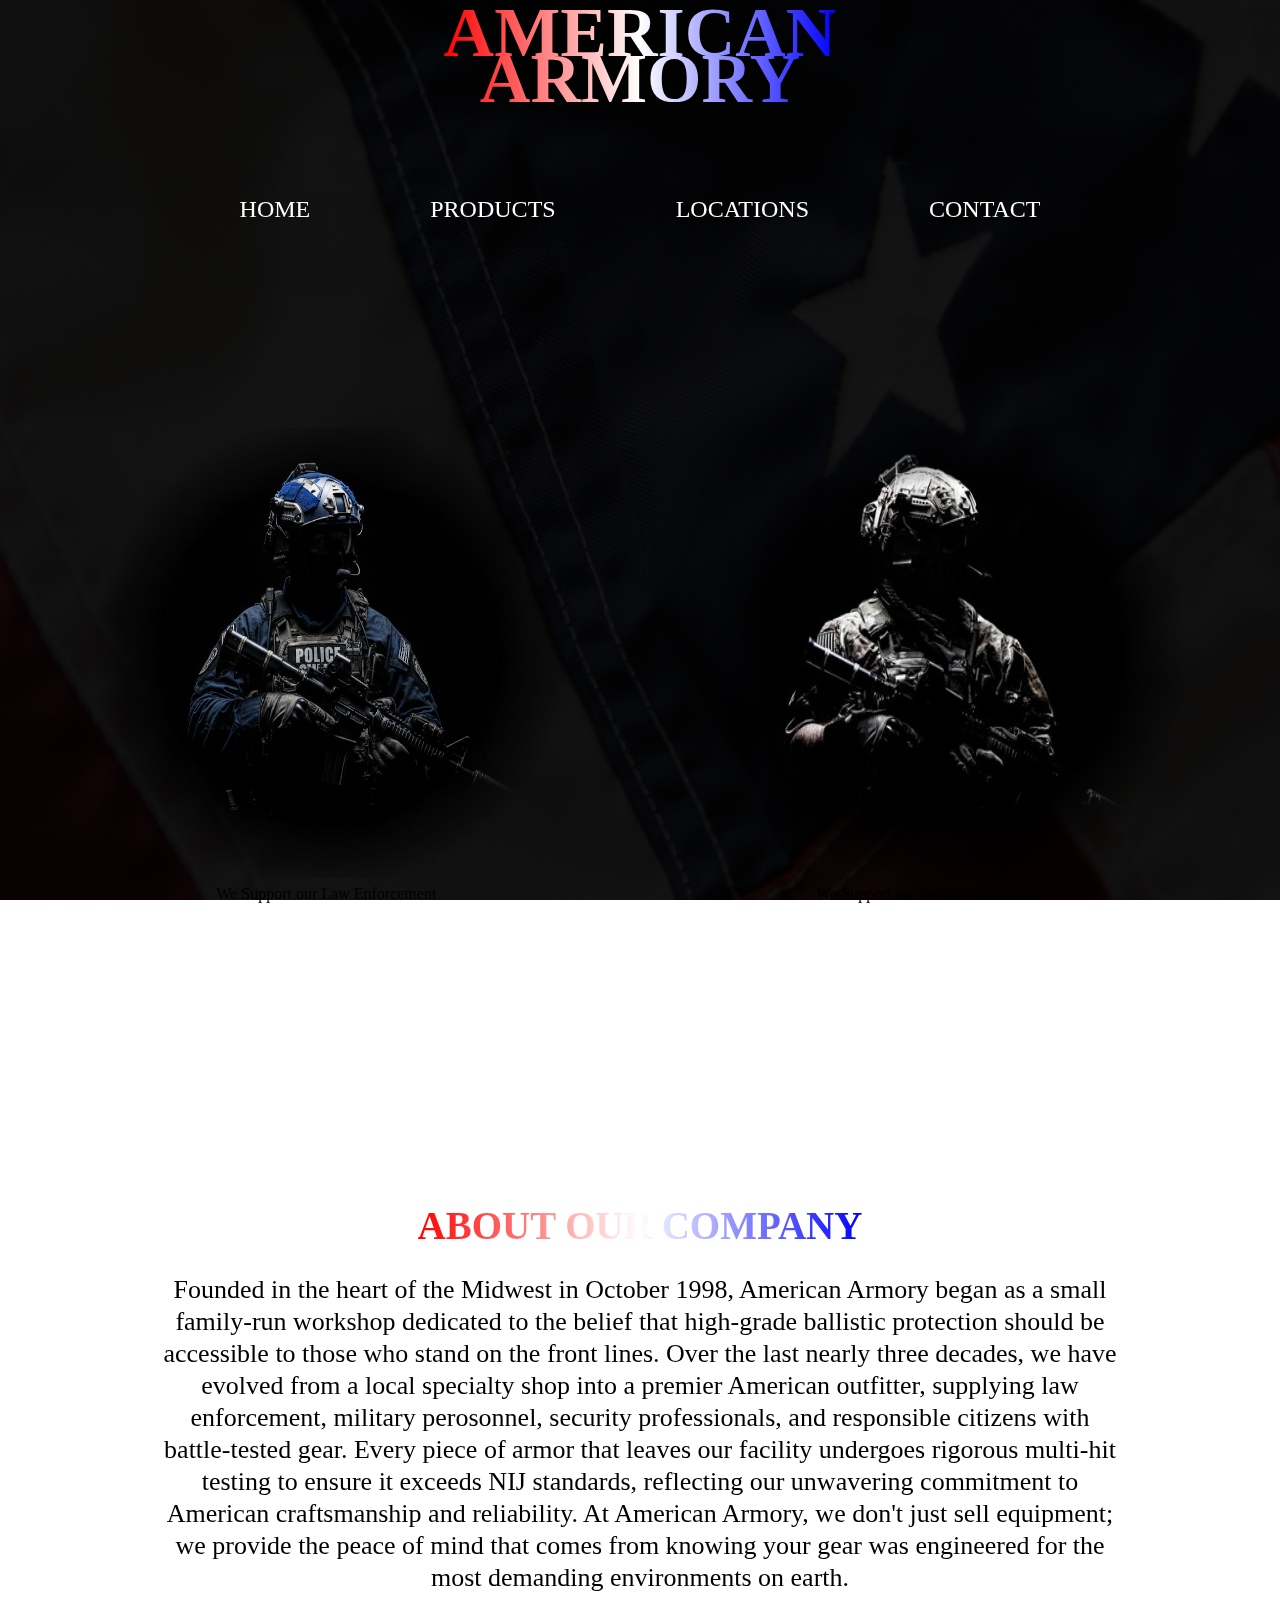
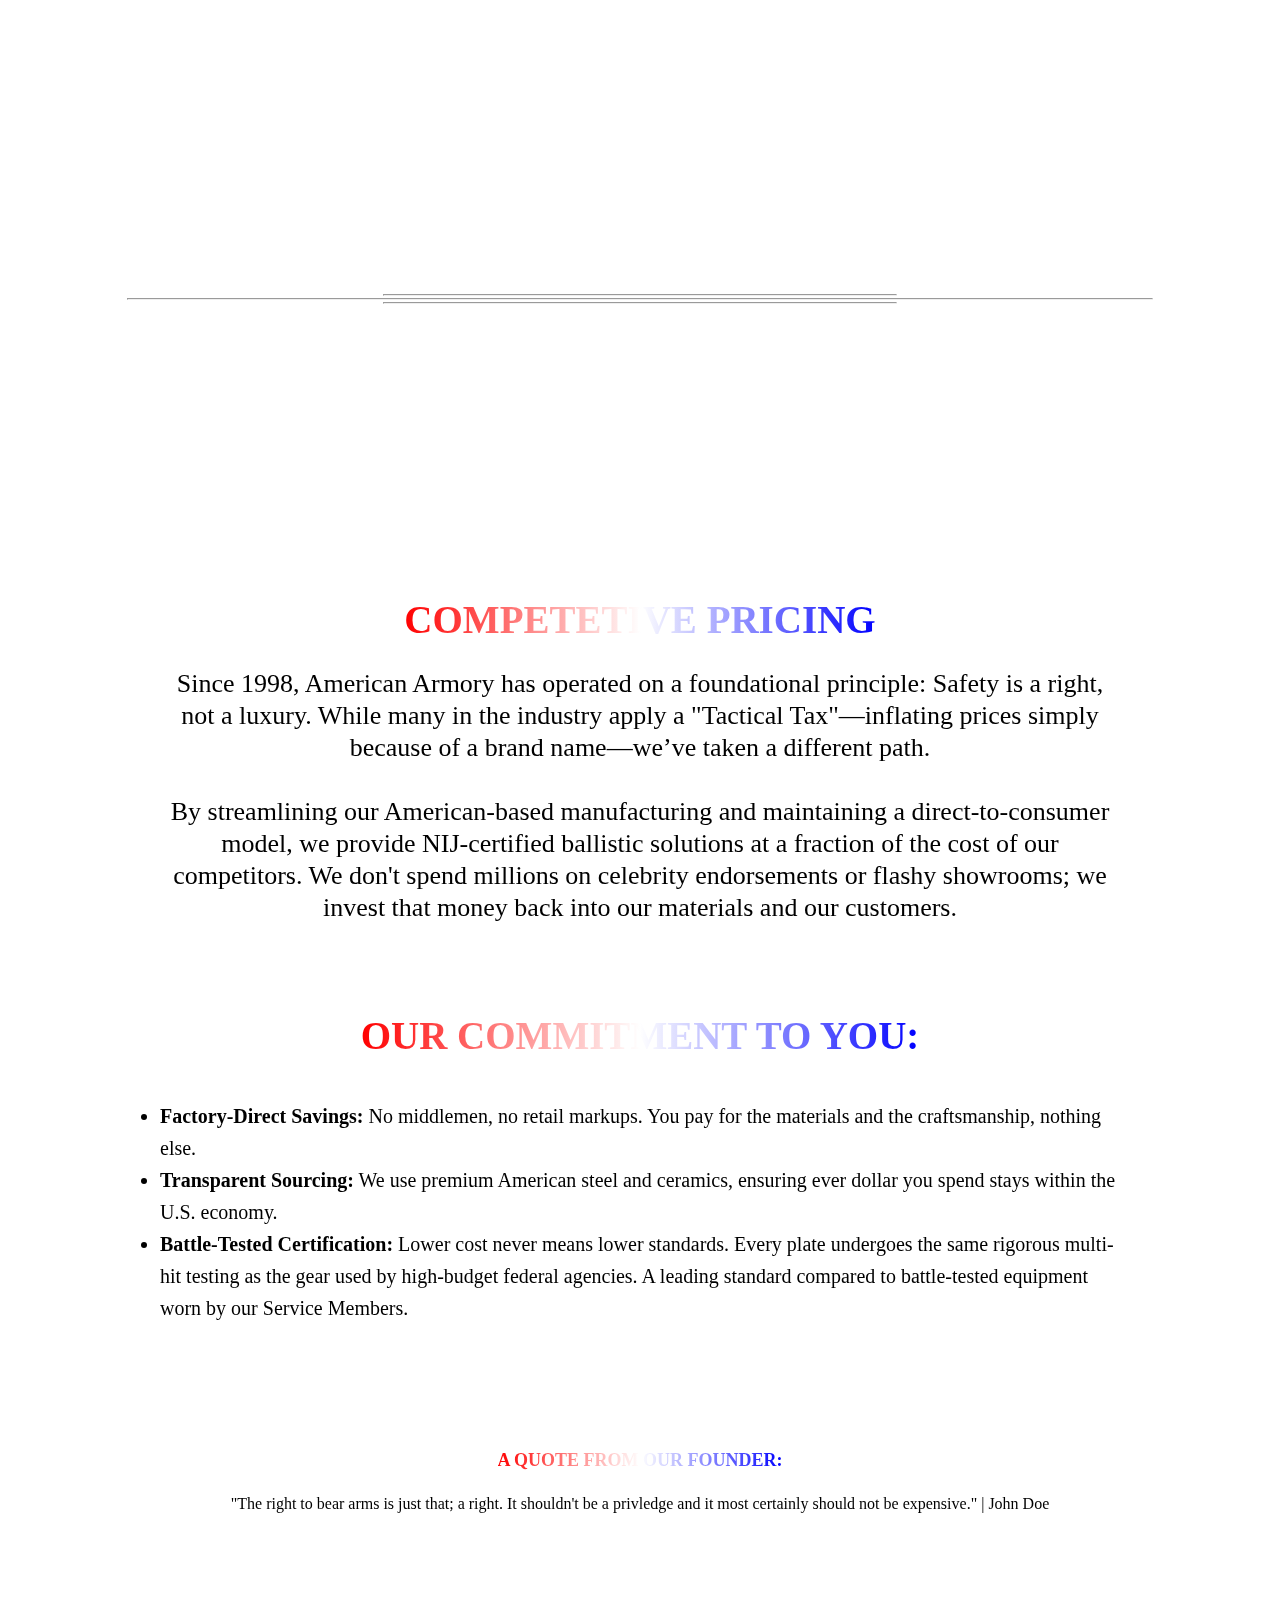
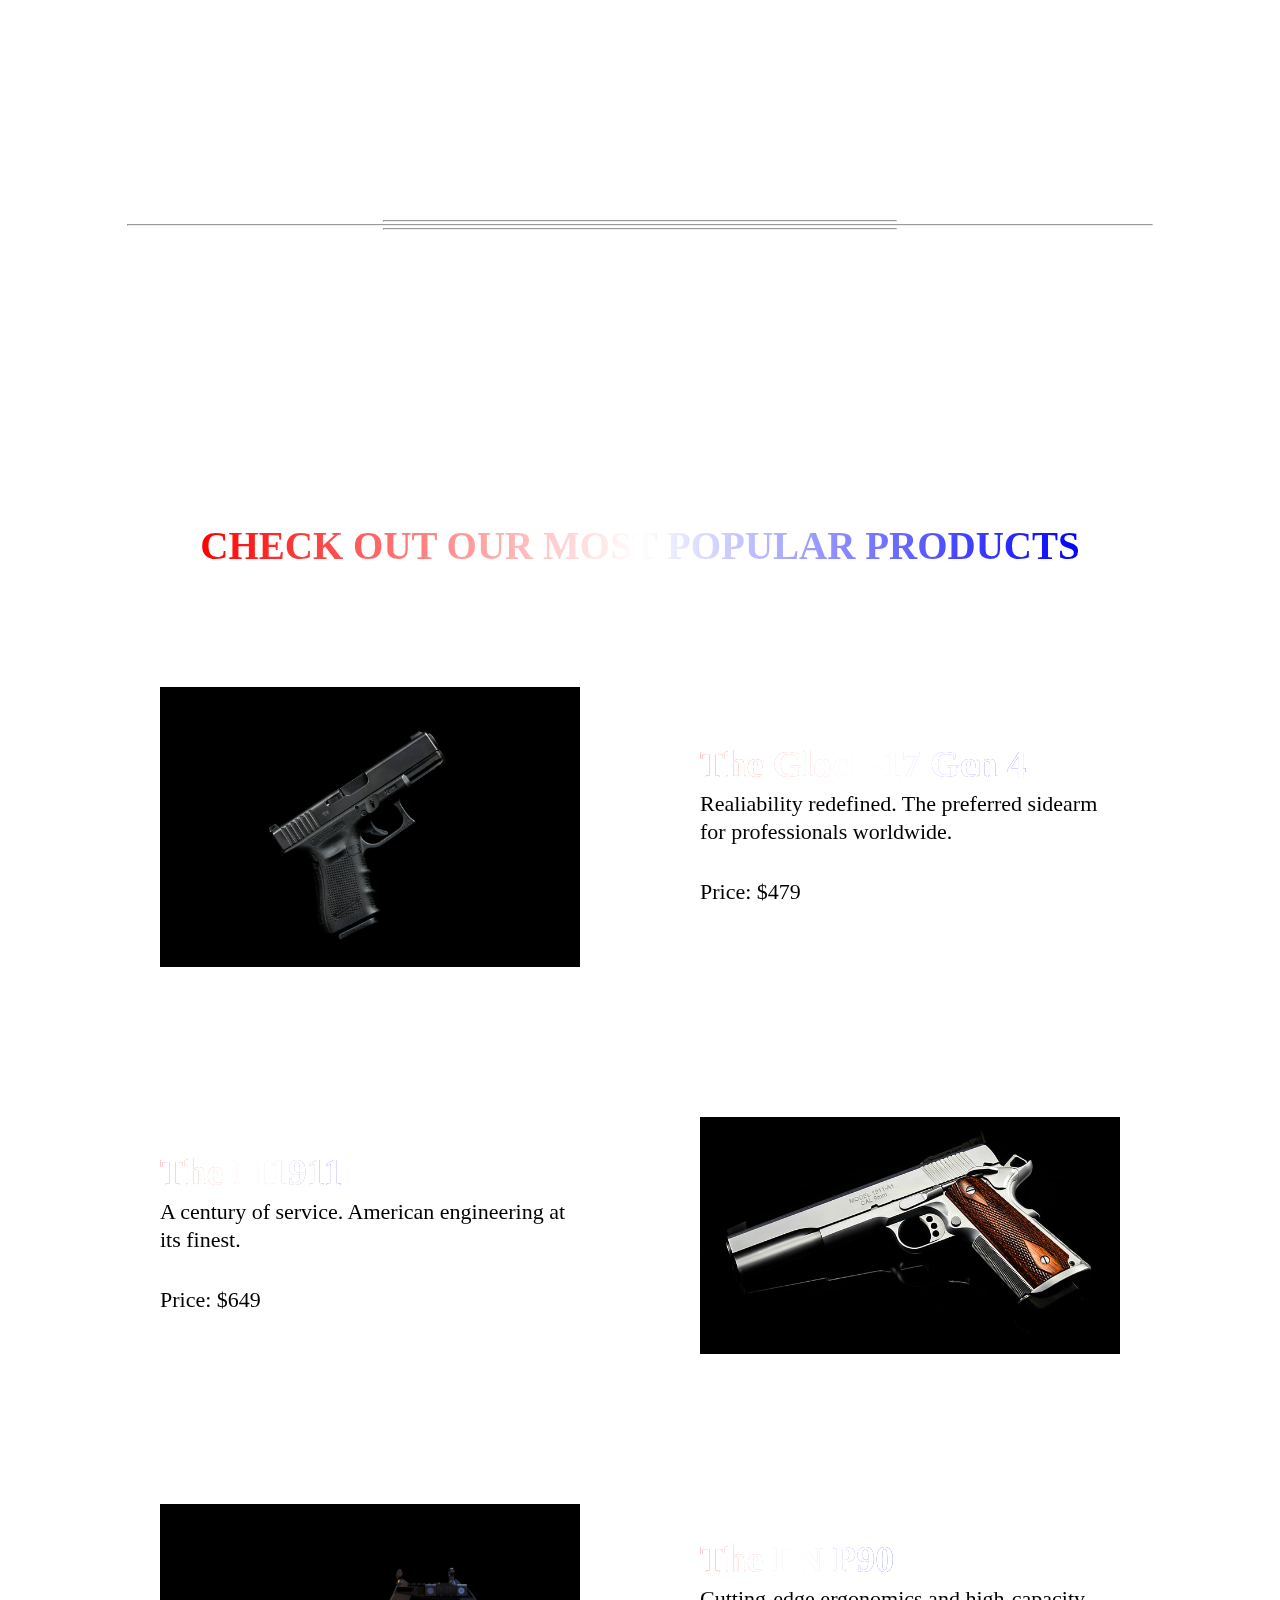
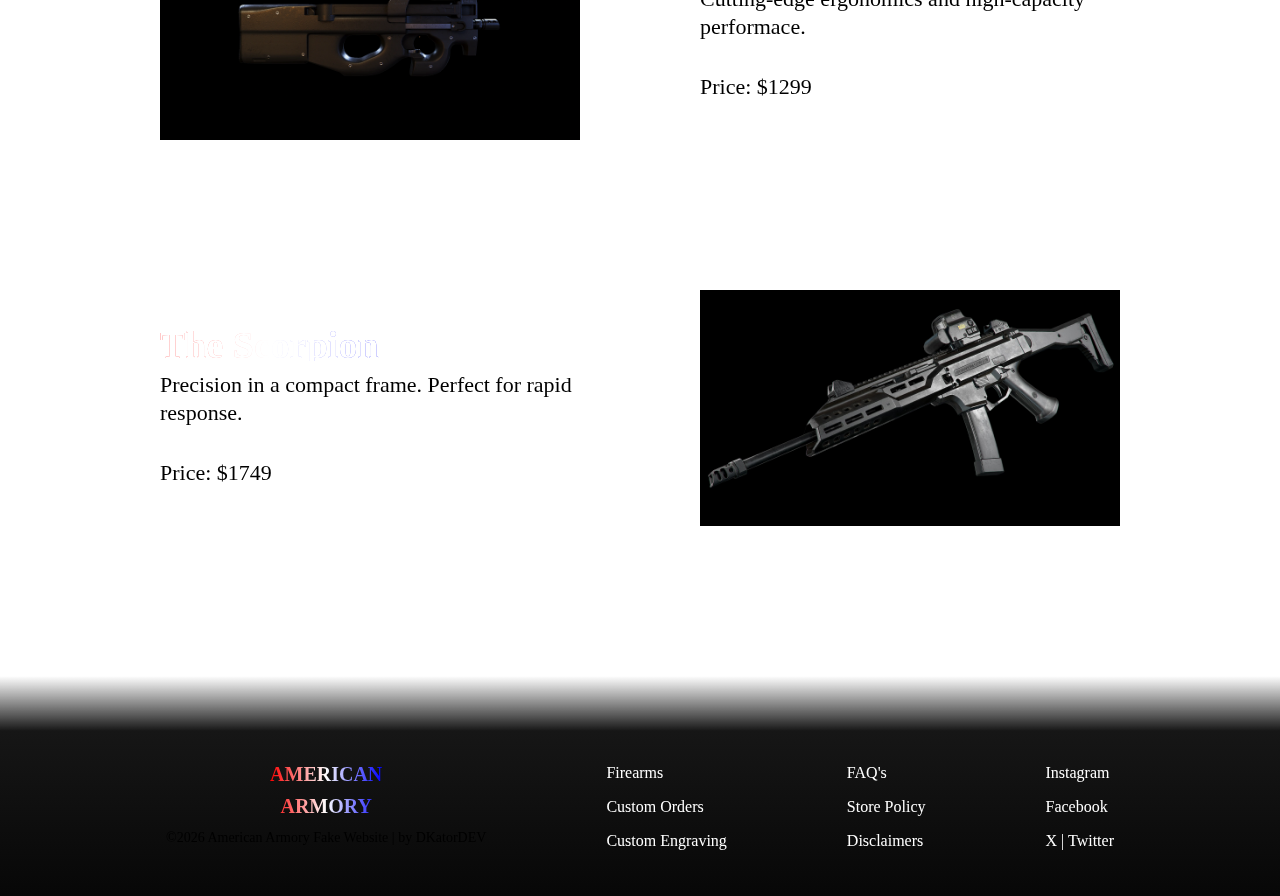
<file: First_Website/index.html>
<!DOCTYPE html>
<html lang="en">
<head>
    <meta charset="UTF-8">
    <meta name="viewport" content="width=device-width, initial-scale=1.0">
    <link rel="stylesheet" href="styles.css">

    <title>First_Website</title>
</head>
<body>

    <header>
        <div class="company_logo">
            <h1>AMERICAN <br> ARMORY</h1>
        </div>
        <nav>
            <ul class="nav_ul">
                <li><a href="index.html">HOME</a></li>
                <li><a href="products.html">PRODUCTS</a></li>
                <li><a href="locations.html">LOCATIONS</a></li>
                <li><a href="contact.html">CONTACT</a></li>
            </ul>
        </nav>
        <div class="header_photos">
            <img src="/Images/Law_Enforcement_Photo.jpg" alt="Law Enforcement in all black gear and masks" width="500" height="450">
            <img src="/Images/Military_Photo" alt="Military Member in camoflauge gear" width="500" height="450">
        </div>
        <div class="header_text">
            <ul>
                <li>We Support our Law Enforcement</li>
                <li>We Support our Service Members</li>
            </ul>
        </div>
    </header>

    <main>
        <div class="section_1">
            <h2>ABOUT OUR COMPANY</h2>
            <p>Founded in the heart of the Midwest in October 1998, American Armory began as a small family-run workshop dedicated to the belief that high-grade ballistic protection should be accessible to those who stand on the front lines. Over the last nearly three decades, we have evolved from a local specialty shop into a premier American outfitter, supplying law enforcement, military perosonnel, security professionals, and responsible citizens with battle-tested gear. Every piece of armor that leaves our facility undergoes rigorous multi-hit testing to ensure it exceeds NIJ standards, reflecting our unwavering commitment to American craftsmanship and reliability. At American Armory, we don't just sell equipment; we provide the peace of mind that comes from knowing your gear was engineered for the most demanding environments on earth.</p>
        </div>

        <div class="hr-container">
            <hr class="secondary_hr">
            <hr class="main_hr">
            <hr class="secondary_hr">
        </div>
        
        <div class="section_2">
            <h2>COMPETETIVE PRICING</h2>
            <p>Since 1998, American Armory has operated on a foundational principle: Safety is a right, not a luxury. While many in the industry apply a "Tactical Tax"—inflating prices simply because of a brand name—we’ve taken a different path.<br><br>

            By streamlining our American-based manufacturing and maintaining a direct-to-consumer model, we provide NIJ-certified ballistic solutions at a fraction of the cost of our competitors. We don't spend millions on celebrity endorsements or flashy showrooms; we invest that money back into our materials and our customers.<br><br><br><br>

            <h2>OUR COMMITMENT TO YOU:</h2>
            <ul>
                <li><strong>Factory-Direct Savings:</strong> No middlemen, no retail markups. You pay for the materials and the craftsmanship, nothing else.</li>
                <li><strong>Transparent Sourcing:</strong> We use premium American steel and ceramics, ensuring ever dollar you spend stays within the U.S. economy.</li>
                <li><strong>Battle-Tested Certification:</strong> Lower cost never means lower standards. Every plate undergoes the same rigorous multi-hit testing as the gear used by high-budget federal agencies. A leading standard compared to battle-tested equipment worn by our Service Members.</li>
            </ul>
            <h2 class="founder_quote_title">A QUOTE FROM OUR FOUNDER:</h2>
            <p class="founder_quote_p">"The right to bear arms is just that; a right. It shouldn't be a privledge and it most certainly should not be expensive." | John Doe</p>
        </div>

        <div class="hr-container">
            <hr class="secondary_hr">
            <hr class="main_hr">
            <hr class="secondary_hr">
        </div>

        <div class="section_3">
            <h2>CHECK OUT OUR MOST POPULAR PRODUCTS</h2>
            <div class="popular_products">

                <div class="product_container" id="popular_product_1">
                    <img src="/Images/Glock_Photo.jpg" alt="Glock Gun">
                    <div class="product_text">
                        <h3>The Glock-17 Gen 4</h3>
                        <p>Realiability redefined. The preferred sidearm for professionals worldwide.</p><br>
                        <P>Price: $479</P>
                    </div>
                </div>

                <div class="product_container" id="popular_product_2">
                    <img src="/Images/M1911_Photo.jpg" alt="M1911 Gun">
                    <div class="product_text">
                        <h3>The M1911</h3>
                        <p>A century of service. American engineering at its finest.</p><br>
                        <p>Price: $649</p>
                    </div>
                </div>

                <div class="product_container" id="popular_product_3">
                    <img src="/Images/P90_Photo.jpg" alt="P90 Gun">
                    <div class="product_text">
                        <h3>The FN P90</h3>
                        <p>Cutting-edge ergonomics and high-capacity performace.</p><br>
                        <p>Price: $1299</p>
                    </div>
                </div>

                <div class="product_container" id="popular_product_4">
                    <img src="/Images/Scorpion_Photo.jpg" alt="Scorpion Gun">
                    <div class="product_text">
                        <h3>The Scorpion</h3>
                        <p>Precision in a compact frame. Perfect for rapid response.</p><br>
                        <p>Price: $1749</p>
                    </div>
                </div>

            </div>
        </div>

    </main>

    <footer>

        <div class="footer_parent">
            <div class="footer_col_1" id="footer_logo">
                <h4>AMERICAN <br> ARMORY</h4>
                <p>©2026 American Armory Fake Website | by DKatorDEV </p>
            </div>

            <div class="footer_col_2">
                <ul>
                    <li><a href="#">Firearms</a></li>
                    <li><a href="#">Custom Orders</a></li>
                    <li><a href="#">Custom Engraving</a></li>
                </ul>
            </div>

            <div class="footer_col_3">
                <ul>
                    <li><a href="#">FAQ's</a></li>
                    <li><a href="#">Store Policy</a></li>
                    <li><a href="#">Disclaimers</a></li>
                </ul>
            </div>

            <div class="footer_col_4">
                <ul>
                    <li><a href="#">Instagram</a></li>
                    <li><a href="#">Facebook</a></li>
                    <li><a href="#">X | Twitter</a></li>
                </ul>
            </div>
        </div>

    </footer>
    
</body>
</html>
</file>
<file: First_Website/styles.css>
html {
    font-size: 62.5%;
}

* {
    margin: 0;
    padding: 0;
    line-height: 3.2rem;
}

body {
    font-size: 1.6rem;
    position: relative;
    overflow-x: hidden;
    background-color: transparent;
}

body::before {
    content: "";
    position: fixed;
    top: 0;
    left: 0;
    width: 100vh; 
    height: 100vw;

    transform: rotate(90deg) translateY(-100%);
    transform-origin: top left;

    z-index: -1;

    background-color: #211e1e;
    background-image: 
        linear-gradient(rgba(0, 0, 0, 0.92), rgba(0, 0, 0, 0.92)),
        url('/Images/American_Flag.jpg');
    background-repeat: no-repeat;
    background-size: cover;
    background-position: center;
}

.company_logo {
    text-align: center;
}

.company_logo h1 {
    display: inline-block;
    font-size: 7rem;
    text-align: center;
    padding-top: 1rem;
    line-height: 4.6rem;
}

.nav_ul {
    display: flex;
    justify-content: center;
    gap: 12rem;
    list-style: none;
    text-decoration: none;
}

.nav_ul li {
    padding-top: 8rem;
}

.nav_ul li a {
    text-decoration: none;
    color: white;
    font-size: 2.4rem;
}

.header_photos {
    display: flex;
    justify-content: center;
    margin-top: 20rem;
    gap: 12rem;
}

.header_photos img {
    -webkit-mask-image: radial-gradient(circle, black 50%, transparent 95%);
    mask-image: radial-gradient(circle, black 50%, transparent 70%);
}

.header_text ul {
    display: flex;
    flex-direction: row;
    justify-content: center;
    gap: 38rem;
    text-decoration: none;
    list-style: none;
    margin-right: 3rem;
}

.section_1, .section_2, .section_3 {
    max-width: 75%;
    text-align: center;
    margin: 30rem auto;
    font-size: 2.6rem;
}

.section_1 h2, .section_2 h2 {
    margin-bottom: 3.2rem;
}

.section_2 ul {
    font-size: 2rem;
    margin-top: 1.6rem;
    text-align: left;
    line-height: 3.2rem;
}

.hr-container {
    display: flex;
    flex-direction: column;
    align-items: center;
    gap: 0.2rem;
}

.main_hr {
    width: 80%;
    margin: 0 auto;
}

.secondary_hr {
    width: 40%;
    margin: 0 auto;
}

.founder_quote_title {
    font-size: 1.8rem;
    margin-top: 12rem;
}

.founder_quote_p {
    font-size: 1.6rem;
    margin-top: -2rem;
}

h1, h2, h3, h4, .founder_quote_title {
    display: inline-block;
    background: linear-gradient(to right, #ff0000, #ffffff, #0000ff);
    -webkit-background-clip: text;
    background-clip: text;
    color: transparent;
    font-weight: bold;
}

.popular_products {
    margin-top: 12rem;
    display: flex;
    flex-direction: column;
    gap: 15rem;
}

.product_container {
    display: grid;
    grid-template-columns: 1fr 1fr;
    align-items: center;
    gap: 12rem;
    text-align: left;
}

.product_container:nth-child(even) img {
    grid-column: 2;
}

.product_container:nth-child(even) .product_text {
    grid-column: 1;
    grid-row: 1; 
}

.product_container img {
    width: 100%;
    max-width: 50rem;
    height: auto;
    justify-self: center;
    width: 100%;
    max-width: 50rem;
    filter: drop-shadow(0px 0px 15px rgba(255, 255, 255, 0.3));
}

.product_text h3 {
    font-size: 3.8rem;
    margin-bottom: 1rem;
    color: white;
}

.product_text p {
    font-size: 2.2rem;
    line-height: 2.8rem;
}

footer {
    height: 22rem; 
    background: linear-gradient(to bottom, 
        transparent 0%, 
        #161616 25%, 
        #070707 100%);

    margin-top: -15rem; 
    position: relative;
    z-index: 2;
    display: flex;
    flex-direction: column;
    justify-content: center;
    align-items: center;
    overflow: hidden;
}

footer div {
    font-size: 2rem;
    margin-top: 2rem;
}

.footer_parent {
    display: flex;
    justify-content: center;
    align-items: center;
    gap: 12rem;
}

footer div ul {
    list-style: none;
}

footer div ul a {
    color: white;
    font-size: 1.6rem;
    text-decoration: none;
}

.footer_col_1 {
    text-align: center;
}

.footer_col_1 p {
    font-size: 1.4rem;
}
</file>
